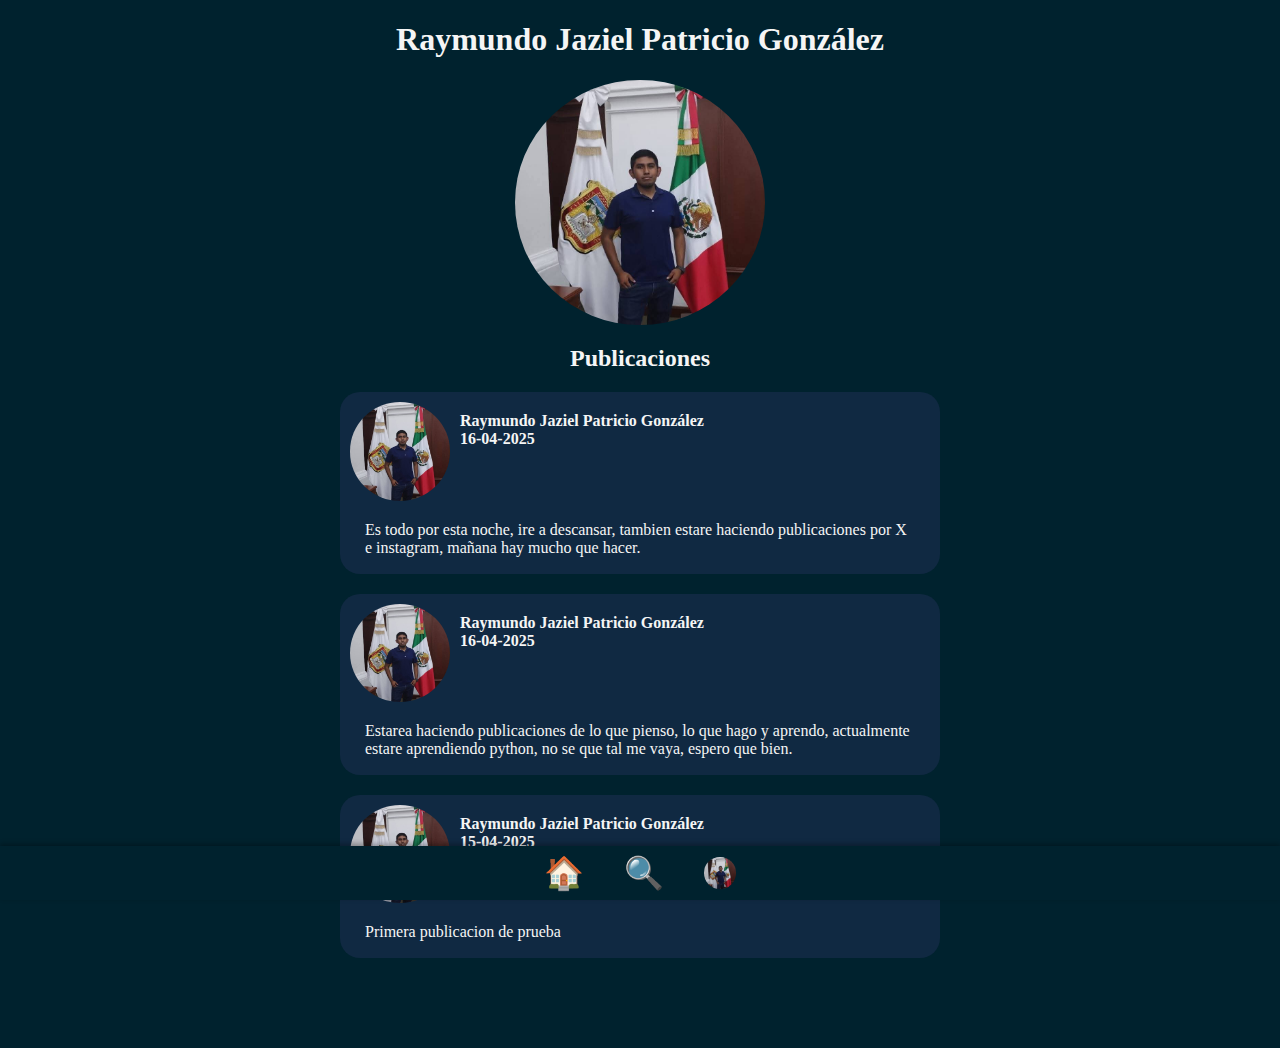
<file: index.html>
<!DOCTYPE html>
<html lang="en">
<head>
    <meta charset="UTF-8">
    <meta name="viewport" content="width=device-width, initial-scale=1.0">
    <title>PATZINO</title>
    <link rel="stylesheet" href="css/estilos-principal.css">
    <link rel="stylesheet" href="css/estilos-publicaciones.css">
    <link rel="stylesheet" href="css/estilos-menu.css">
</head>
<body>
    <h1>Raymundo Jaziel Patricio González</h1>
    <img src="imagenes/Perfil.jpeg" alt="Foto de perfil" width="250px" class="foto-perfil">

    <nav class="menu">
        <ul class="navegacion">
            <li class="icono-navegacion"><a href="#">&#x1F3E0;</a></li>
            <li class="icono-navegacion"><a href="#">&#x1F50D;</a></li>
            <li><a href="#">
                <img class="navegacion-perfil" src="imagenes/Perfil.jpeg" alt="Perfil">
            </a></li>
        </ul>
    </nav>

    <h2>Publicaciones</h2>

    <div class="publicacion">
        <div class="informacion-publicacion">
            <div>
                <img src="imagenes/Perfil.jpeg" alt="foto-perfil" width="100px" class="foto-publicacion">
            </div>
            <div class="datos-publicacion">
                <b>Raymundo Jaziel Patricio González</b>
                <br>
                <b>16-04-2025</b>
            </div>
        </div>
        <div class="contenido-publicacion">
            <p>
                Es todo por esta noche, ire a descansar, 
                tambien estare haciendo publicaciones por X e instagram,
                mañana hay mucho que hacer.
            </p>
        </div>
    </div>


    <div class="publicacion">
        <div class="informacion-publicacion">
            <div>
                <img src="imagenes/Perfil.jpeg" alt="foto-perfil" width="100px" class="foto-publicacion">
            </div>
            <div class="datos-publicacion">
                <b>Raymundo Jaziel Patricio González</b>
                <br>
                <b>16-04-2025</b>
            </div>
        </div>
        <div class="contenido-publicacion">
            <p>
                Estarea haciendo publicaciones de lo que pienso, lo que hago y aprendo,
                actualmente estare aprendiendo python, no se que tal me vaya, espero que bien.
            </p>
        </div>
    </div>


    <div class="publicacion-final">
        <div class="informacion-publicacion">
            <div>
                <img src="imagenes/Perfil.jpeg" alt="foto-perfil" width="100px" class="foto-publicacion">
            </div>
            <div class="datos-publicacion">
                <b>Raymundo Jaziel Patricio González</b>
                <br>
                <b>15-04-2025</b>
            </div>
        </div>
        <div class="contenido-publicacion">
            <p>Primera publicacion de prueba</p>
        </div>
    </div>
</body>
</html>
</file>
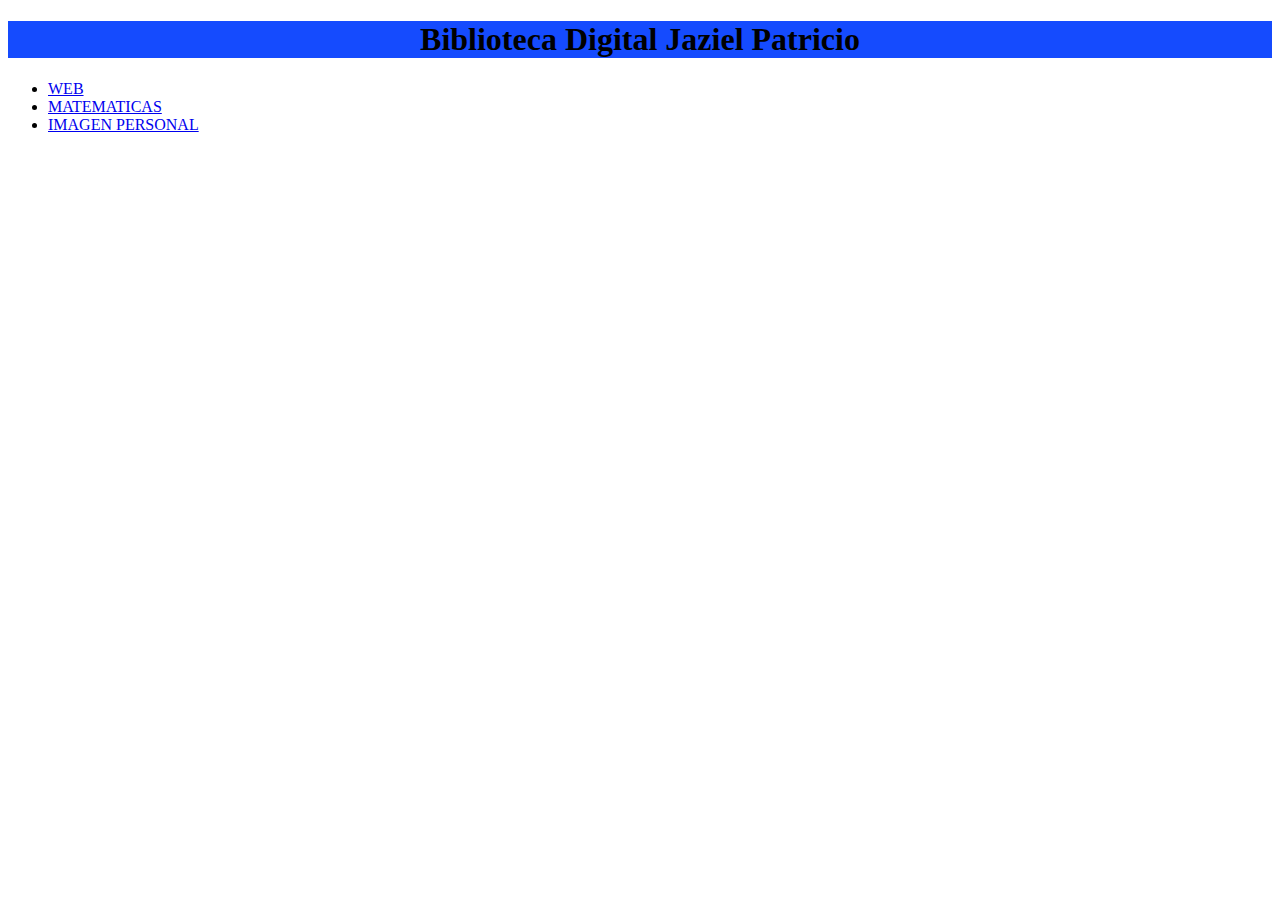
<file: biblioteca_jaziel_patricio/index.html>
<!DOCTYPE html>
<html lang="en">
<head>
    <meta charset="UTF-8">
    <meta name="viewport" content="width=device-width, initial-scale=1.0">
    <title>Biblioteca Jaziel Patricio</title>
    <link rel="stylesheet" href="css/style_biblioteca.css">
</head>
<body>
    <h1>Biblioteca Digital Jaziel Patricio</h1>
    <ul>
        <li><a href="web.html">WEB</a></li>
        <li><a href="matematicas.html">MATEMATICAS</a></li>
        <li><a href="imagen_personal.html">IMAGEN PERSONAL</a></li>
    </ul>
</body>
</html>
</file>
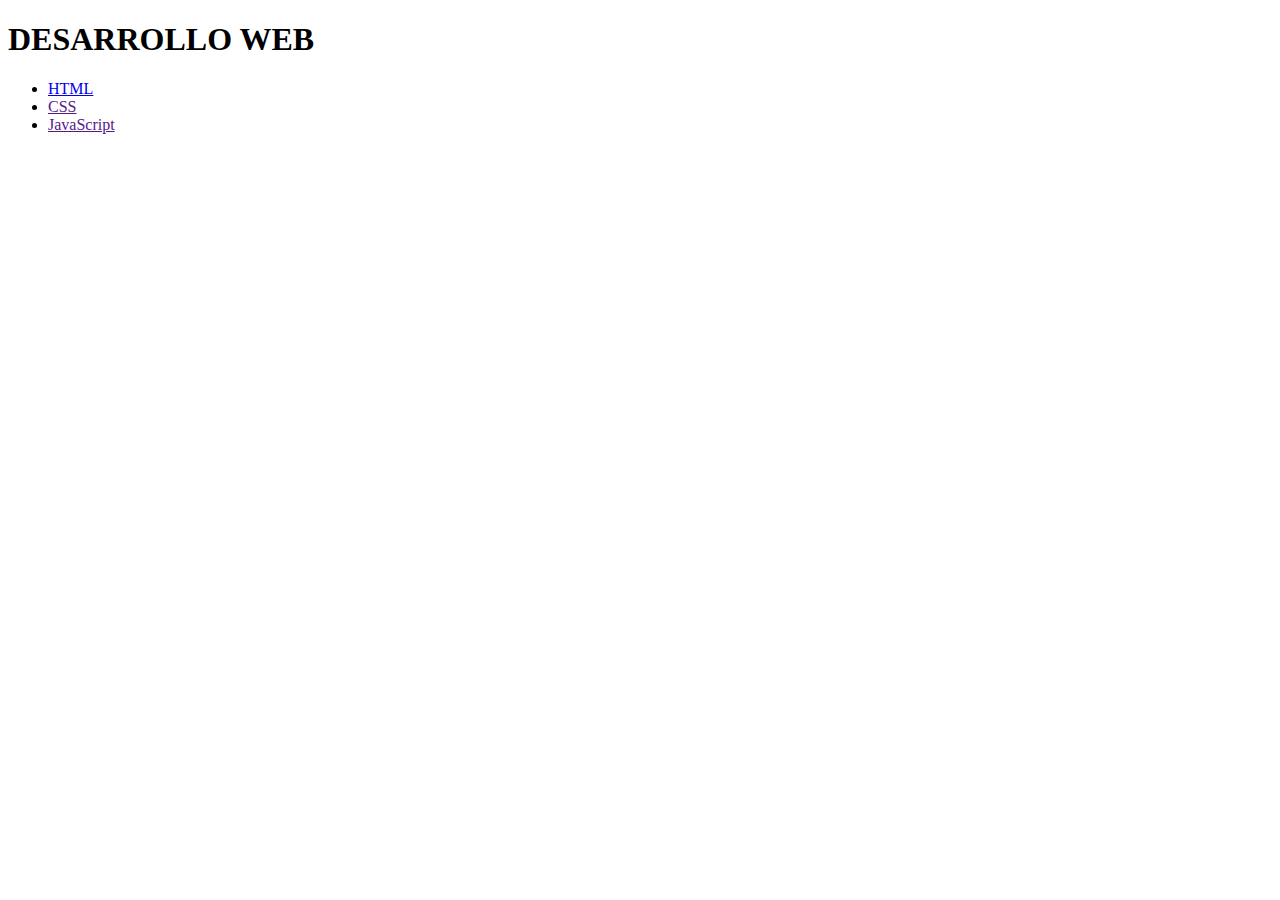
<file: biblioteca_jaziel_patricio/web.html>
<!DOCTYPE html>
<html lang="en">
<head>
    <meta charset="UTF-8">
    <meta name="viewport" content="width=device-width, initial-scale=1.0">
    <title>DESARROLLO WEB</title>
</head>
<body>
    <h1>DESARROLLO WEB</h1>
    <ul>
        <li><a href="desarrollo_web/documentacion_html.html">HTML</a></li>
        <li><a href="">CSS</a></li>
        <li><a href="">JavaScript</a></li>
    </ul>
</body>
</html>
</file>
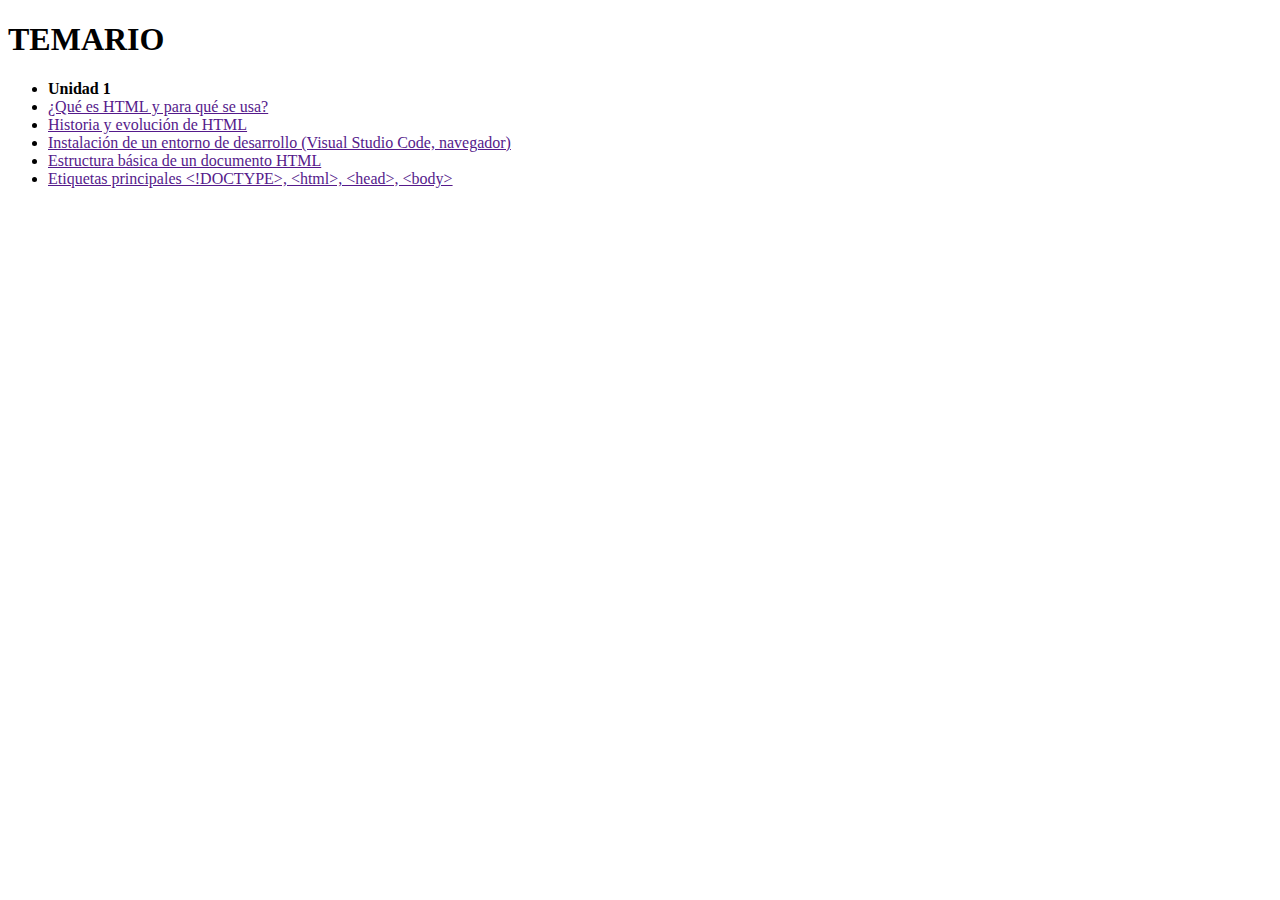
<file: biblioteca_jaziel_patricio/desarrollo_web/documentacion_html.html>
<!DOCTYPE html>
<html lang="en">
<head>
    <meta charset="UTF-8">
    <meta name="viewport" content="width=device-width, initial-scale=1.0">
    <title>HTML</title>
</head>
<body>
    <h1>TEMARIO</h1>
    <ul>
        <li><b>Unidad 1</b></li>
        <li><a href="">¿Qué es HTML y para qué se usa?</a></li>
        <li><a href="">Historia y evolución de HTML</a></li>
        <li><a href="">Instalación de un entorno de desarrollo (Visual Studio Code, navegador)</a></li>
        <li><a href="">Estructura básica de un documento HTML</a></li>
        <li><a href="">Etiquetas principales &lt;!DOCTYPE&gt;, &lt;html&gt;, &lt;head&gt;, &lt;body&gt;</a></li>
    </ul>
</body>
</html>
</file>
<file: css/estilos-principal.css>
body {
    /*Color de fondo*/
    background: #00222e;
    /*Color de texto*/
    color: whitesmoke;
}

h1 {
    text-align: center;
}
h2 {
    text-align: center;
}

.foto-perfil {
    /*Es para hacer el borde de la imagen en forma de circulo*/
    border-radius: 50%;
    /*Las siguientes 3 lineas son parta centrar la foto de perfil*/
    display: block;
    margin-left: auto;
    margin-right: auto;
}
</file>
<file: css/estilos-publicaciones.css>
.publicacion {
    background-color: #102942;
    border-radius: 20px;
    padding-bottom: 1px;
    width: 600px;
    /*Centramos la publicacion horizontalmente*/
    margin: auto;
    margin-top: 20px;
    margin-bottom: 20px;
}
.publicacion-final {
    background-color: #102942;
    border-radius: 20px;
    padding-bottom: 1px;
    width: 600px;
    /*Centramos la publicacion horizontalmente*/
    margin: auto;
    margin-top: 20px;
    margin-bottom: 90px;/*Agrega espacio al final del contenido para evitar la superposición*/
}

.foto-publicacion {
    border-radius: 50%;
    /*Margen superior*/
    margin-top: 10px;
    /*Margen izquierdo*/
    margin-left: 10px;
}

.informacion-publicacion {
    /*Habilita Flexbox para el contenedor*/
    display:flex;
    /*Coloca los elementos hijos en una fila horizontal*/
    flex-direction: row;

}

.datos-publicacion {
    /*Hace un margen de 10px a lado izquierdo (separando la informacion de la foto de perfil*/
    margin-left: 10px;
    /*Margen superior*/
    margin-top: 20px
}

.contenido-publicacion {
    margin-right: 25px;
    margin-left: 25px;
}

/*Estilos para pantallas pequeñas, telefonos*/
@media (max-width: 767px) {
    .publicacion {
        width: 90%;
    }

    .publicacion-final {
        width: 90%;
    }
}
</file>
<file: css/estilos-menu.css>
.menu {
    position: fixed; /* Fijar el nav */
    bottom: 0;       /* Ubicarlo en la parte inferior de la página */
    left: 50%;       /* Alinearlo horizontalmente */
    transform: translateX(-50%); /* Centrarlo completamente */
    width: 100%;
    background-color: #00222e;
    box-shadow: 0 -2px 5px rgba(0, 0, 0, 0.3);
    text-align: center;
    overflow-x: auto; /* Evitar scroll horizontal */
    z-index: 1000; /* Asegura que esté por encima de otros elementos */
}

.navegacion {
    list-style-type: none;
    display: flex;
    justify-content: center;
    align-items: center;
    flex-wrap: wrap; /* Permite que se acomoden en varias líneas si es necesario */
    padding: 0.5rem;
    margin: 0;
}

.navegacion li {
    margin: 0 20px;
}

.navegacion a {
    text-decoration: none;
    color: whitesmoke;
    display: flex;
    flex-direction: column;
    align-items: center;
}

.icono-navegacion {
    font-size: 2rem;
}

.navegacion-perfil {
    width: 2rem;
    border-radius: 50%;
}

/* MEDIA QUERY para pantallas pequeñas */
@media (max-width: 600px) {
    .navegacion li {
        margin: 0 10px;
    }

    .icono-navegacion {
        font-size: 1.5rem;
    }

    .navegacion-perfil {
        width: 1.5rem;
    }
}
</file>
<file: biblioteca_jaziel_patricio/css/style_biblioteca.css>
h1 {
    text-align: center;
    background-color: rgb(21, 75, 254);
}
</file>
